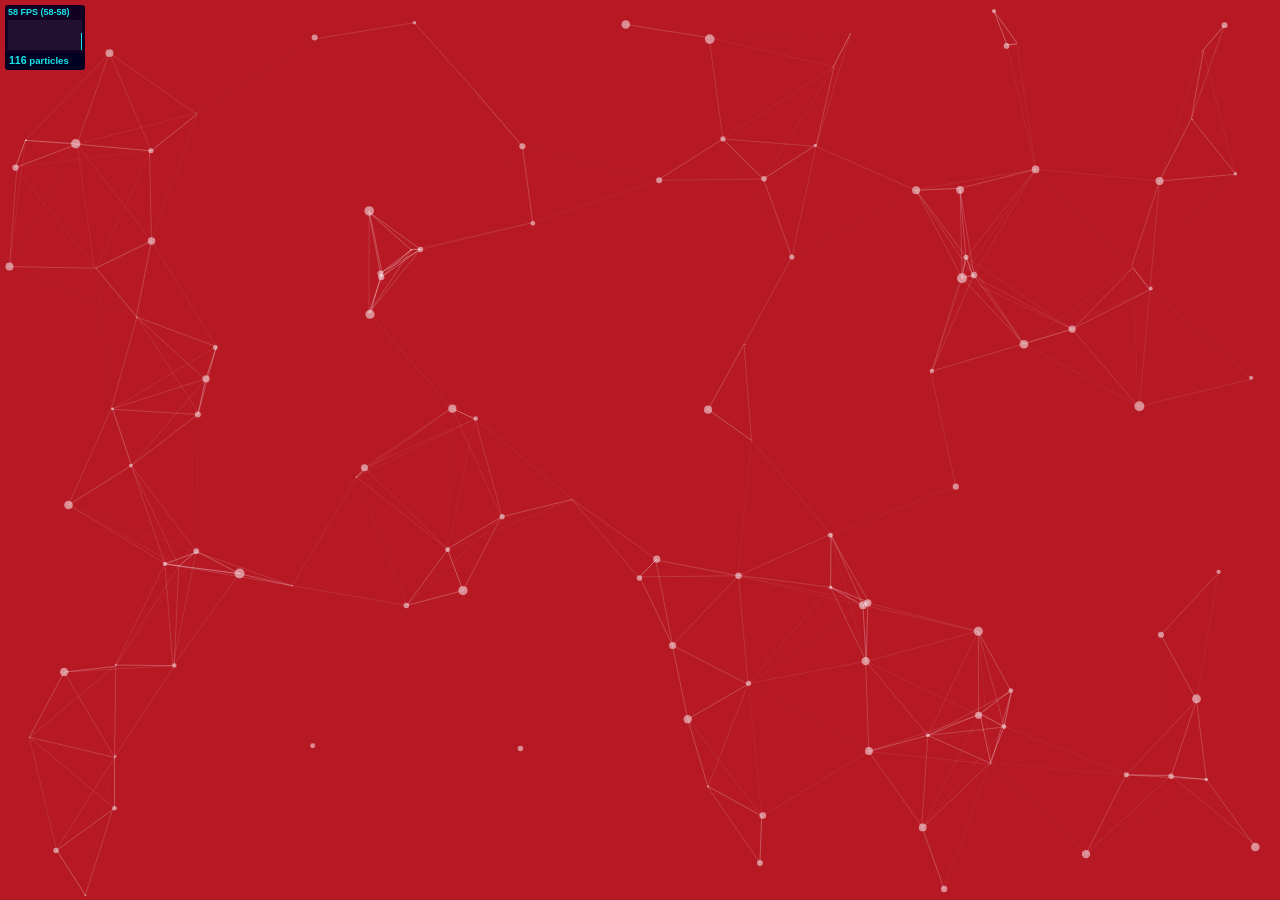
<file: particules/particles.js-master/demo/index.html>
<!DOCTYPE html>
<html lang="en">
<head>
  <meta charset="utf-8">
  <title>particles.js</title>
  <meta name="description" content="particles.js is a lightweight JavaScript library for creating particles.">
  <meta name="author" content="Vincent Garreau" />
  <meta name="viewport" content="width=device-width, initial-scale=1.0, minimum-scale=1.0, maximum-scale=1.0, user-scalable=no">
  <link rel="stylesheet" media="screen" href="css/style.css">
</head>
<body>

<!-- count particles -->
<div class="count-particles">
  <span class="js-count-particles">--</span> particles
</div>

<!-- particles.js container -->
<div id="particles-js"></div>

<!-- scripts -->
<script src="../particles.js"></script>
<script src="js/app.js"></script>

<!-- stats.js -->
<script src="js/lib/stats.js"></script>
<script>
  var count_particles, stats, update;
  stats = new Stats;
  stats.setMode(0);
  stats.domElement.style.position = 'absolute';
  stats.domElement.style.left = '0px';
  stats.domElement.style.top = '0px';
  document.body.appendChild(stats.domElement);
  count_particles = document.querySelector('.js-count-particles');
  update = function() {
    stats.begin();
    stats.end();
    if (window.pJSDom[0].pJS.particles && window.pJSDom[0].pJS.particles.array) {
      count_particles.innerText = window.pJSDom[0].pJS.particles.array.length;
    }
    requestAnimationFrame(update);
  };
  requestAnimationFrame(update);
</script>

</body>
</html>
</file>
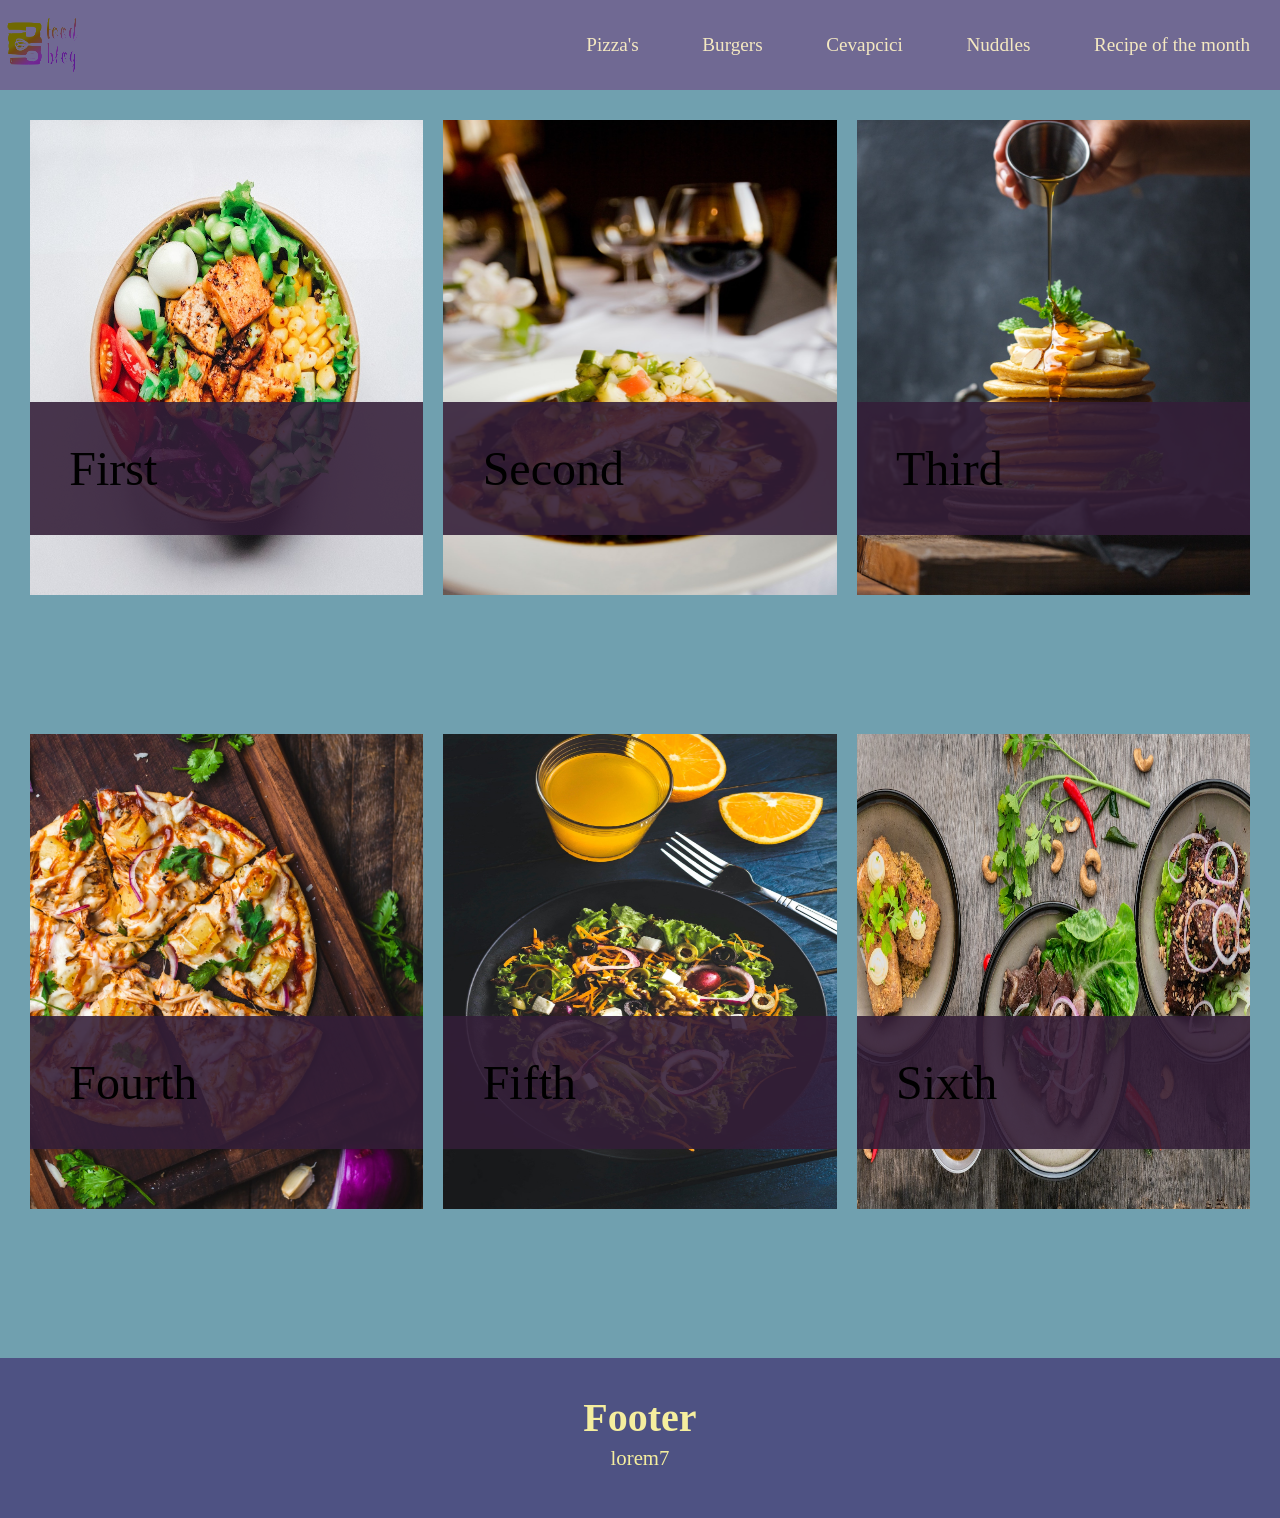
<file: about.html>
<!DOCTYPE html>
<html lang="en">
<head>
  <meta charset="UTF-8">
  <meta http-equiv="X-UA-Compatible" content="IE=edge">
  <link rel="stylesheet" href="style.css">
  <meta name="viewport" content="width=device-width, initial-scale=1.0">
  <title>Food-blog</title>
</head>
 <body>
 <div class="wrapper">

  <div class="navbar1">

    <img src="images/foodblog.jpeg" alt="" class="logo1">

      <nav1>
        <a href="">Pizza's</a>
        <a href="">Burgers</a>
        <a href="">Cevapcici</a>
        <a href="">Nuddles</a>
        <a href="recipe.html" target="_blank">Recipe of the month</a>
      </nav1>
  </div>


  <div class="main-food-blog-container">
    <div>
        <img src="images/anh-nguyen-kcA-c3f_3FE-unsplash.jpg" alt="">
        <p>First</p>
      </div>

      <div>
        <img src="images/casey-lee-awj7sRviVXo-unsplash.jpg" alt="">
        <p>Second</p>
      </div>

      <div>
        <img src="images/chad-montano-eeqbbemH9-c-unsplash.jpg" alt="">
        <p>Third</p>
      </div>

      <div>
        <img src="images/chad-montano-MqT0asuoIcU-unsplash.jpg" alt="">
        <p>Fourth</p>
      </div>

      <div>
        <img src="images/eiliv-aceron-ZuIDLSz3XLg-unsplash.jpg" alt="">
        <p>Fifth</p>
      </div>

      <div>
        <img src="images/lily-banse--YHSwy6uqvk-unsplash.jpg" alt="">
        <p>Sixth</p>
      </div>
  </div>

  <footer>
      <div class="footer-about"></div>

          <h2>Footer</h2>
          <p>lorem7</p>

  </footer>
</div>
  
</body>
</html>
</file>
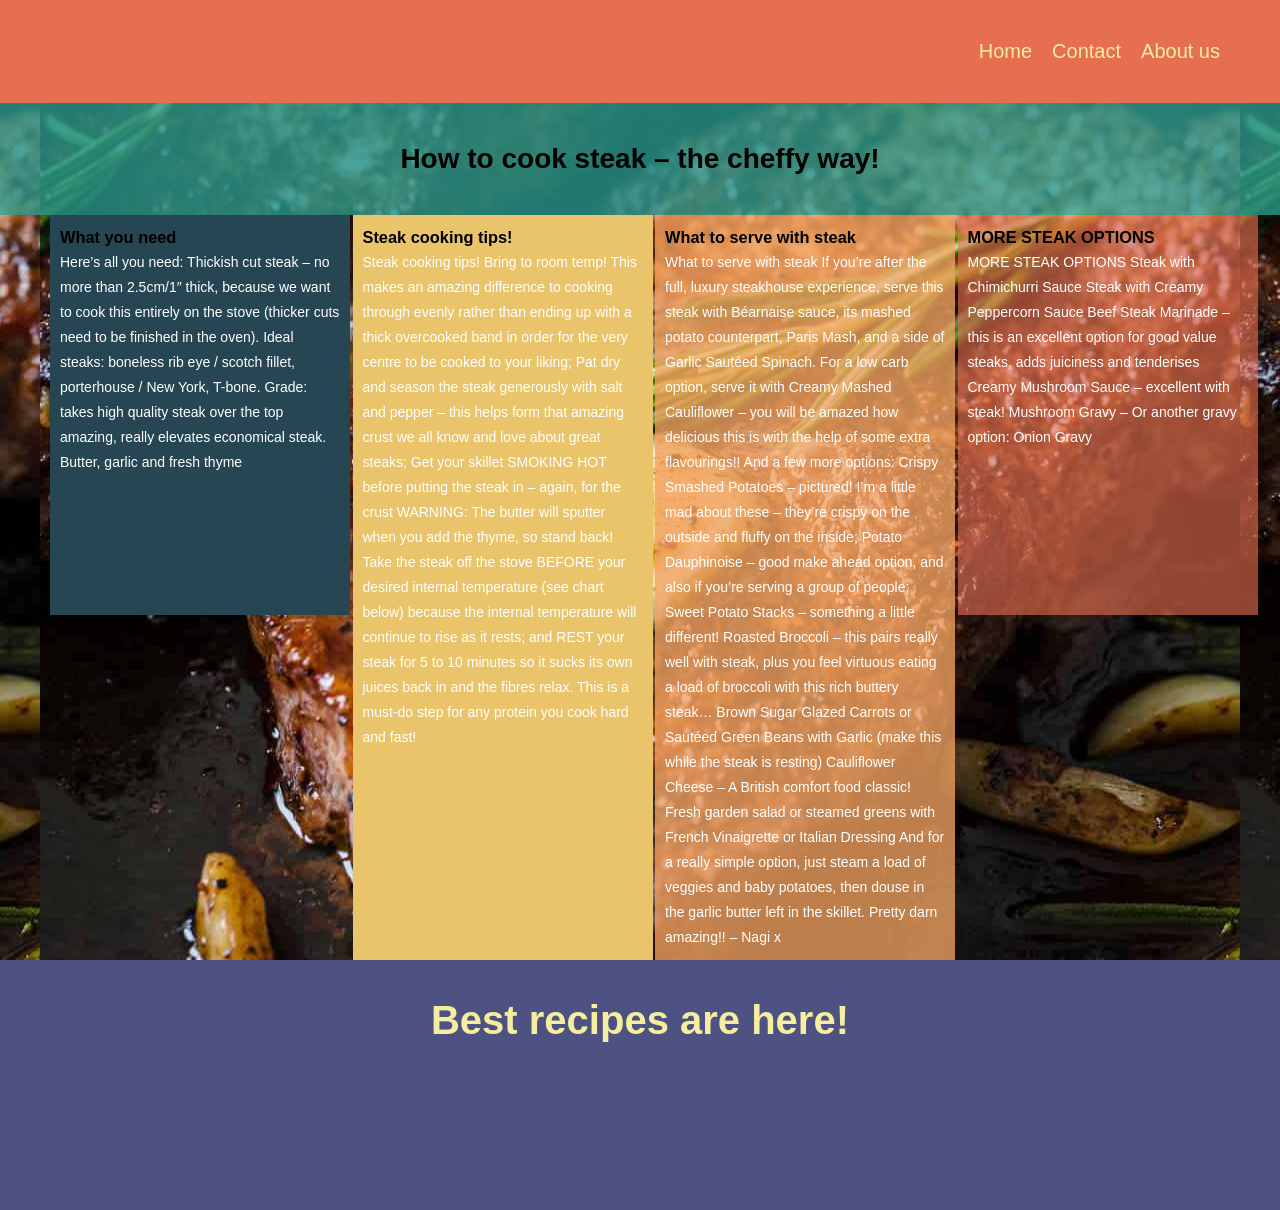
<file: recipe.html>
<!DOCTYPE html>
<html lang="en">
<head>
  <meta charset="UTF-8">
  <meta http-equiv="X-UA-Compatible" content="IE=edge">
  <link rel="stylesheet" href="style.css">
  <meta name="viewport" content="width=device-width, initial-scale=1.0">
  <title>Recipe of the month</title>
</head>
<body class="new-body">

  

    <div class="navi">

        <a href="">Home</a>
        <a href="">Contact</a>
        <a href="">About us</a>
    </div>
  

  <div class="hero-steak">
    <h1>How to cook steak – the cheffy way!</h1>
   </div>


<div class="main-container">

      <div class="container-steak">
          <h3>What you need
          </h3>
            <a href="">Here’s all you need:

              Thickish cut steak – no more than 2.5cm/1″ thick, because we want to cook this entirely on the stove (thicker cuts need to be finished in the oven). Ideal steaks: boneless rib eye / scotch fillet, porterhouse / New York, T-bone. Grade: takes high quality steak over the top amazing, really elevates economical steak.
              
              Butter, garlic and fresh thyme</a>
  
      </div>

        <div class="container-steak1">

          <h3>Steak cooking tips!</h3>
            <a href="">Steak cooking tips!
              Bring to room temp! This makes an amazing difference to cooking through evenly rather than ending up with a thick overcooked band in order for the very centre to be cooked to your liking;
              
              Pat dry and season the steak generously with salt and pepper – this helps form that amazing crust we all know and love about great steaks;
              
              Get your skillet SMOKING HOT before putting the steak in – again, for the crust
              
              WARNING: The butter will sputter when you add the thyme, so stand back!
              
              Take the steak off the stove BEFORE your desired internal temperature (see chart below) because the internal temperature will continue to rise as it rests; and
              
              REST your steak for 5 to 10 minutes so it sucks its own juices back in and the fibres relax. This is a must-do step for any protein you cook hard and fast!
              </a>
          
        </div>

        <div class="container-steak2">
          <h3>What to serve with steak</h3>

          
            <a href="">What to serve with steak
              If you’re after the full, luxury steakhouse experience, serve this steak with Béarnaise sauce, its mashed potato counterpart, Paris Mash, and a side of Garlic Sautéed Spinach.
              
              For a low carb option, serve it with Creamy Mashed Cauliflower – you will be amazed how delicious this is with the help of some extra flavourings!!  And a few more options:
              
              Crispy Smashed Potatoes – pictured! I’m a little mad about these – they’re crispy on the outside and fluffy on the inside;
              
              Potato Dauphinoise – good make ahead option, and also if you’re serving a group of people;
              
              Sweet Potato Stacks – something a little different!
              
              Roasted Broccoli – this pairs really well with steak, plus you feel virtuous eating a load of broccoli with this rich buttery steak…
              
              Brown Sugar Glazed Carrots or Sautéed Green Beans with Garlic (make this while the steak is resting)
              
              Cauliflower Cheese – A British comfort food classic!
              
              Fresh garden salad or steamed greens with French Vinaigrette or Italian Dressing
              
              And for a really simple option, just steam a load of veggies and baby potatoes, then douse in the garlic butter left in the skillet. Pretty darn amazing!! – Nagi x
              
              
              </a>
          
        </div>
        <div class="container-steak3">

         <h3>MORE STEAK OPTIONS</h3>
          
            <a href="">MORE STEAK OPTIONS
              Steak with Chimichurri Sauce
              
              Steak with Creamy Peppercorn Sauce
              
              Beef Steak Marinade – this is an excellent option for good value steaks, adds juiciness and tenderises
              
              Creamy Mushroom Sauce – excellent with steak!
              
              Mushroom Gravy – Or another gravy option: Onion Gravy
              
              
              </a>
          
        </div>
  </div>

  <footer>

    <div class="recipe-footer-container">
          <h2>Best recipes are here!</h2>

    </div>
  </footer>
</body>
</html>
</file>
<file: particules/particles.js-master/demo/css/style.css>
/* =============================================================================
   HTML5 CSS Reset Minified - Eric Meyer
   ========================================================================== */

html,body,div,span,object,iframe,h1,h2,h3,h4,h5,h6,p,blockquote,pre,abbr,address,cite,code,del,dfn,em,img,ins,kbd,q,samp,small,strong,sub,sup,var,b,i,dl,dt,dd,ol,ul,li,fieldset,form,label,legend,table,caption,tbody,tfoot,thead,tr,th,td,article,aside,canvas,details,figcaption,figure,footer,header,hgroup,menu,nav,section,summary,time,mark,audio,video{margin:0;padding:0;border:0;outline:0;font-size:100%;vertical-align:baseline;background:transparent}
body{line-height:1}
article,aside,details,figcaption,figure,footer,header,hgroup,menu,nav,section{display:block}
nav ul{list-style:none}
blockquote,q{quotes:none}
blockquote:before,blockquote:after,q:before,q:after{content:none}
a{margin:0;padding:0;font-size:100%;vertical-align:baseline;background:transparent;text-decoration:none}
mark{background-color:#ff9;color:#000;font-style:italic;font-weight:bold}
del{text-decoration:line-through}
abbr[title],dfn[title]{border-bottom:1px dotted;cursor:help}
table{border-collapse:collapse;border-spacing:0}
hr{display:block;height:1px;border:0;border-top:1px solid #ccc;margin:1em 0;padding:0}
input,select{vertical-align:middle}
li{list-style:none}


/* =============================================================================
   My CSS
   ========================================================================== */

/* ---- base ---- */

html,body{ 
	width:100%;
	height:100%;
	background:#111;
}

html{
  -webkit-tap-highlight-color: rgba(0, 0, 0, 0);
}

body{
  font:normal 75% Arial, Helvetica, sans-serif;
}

canvas{
  display:block;
  vertical-align:bottom;
}


/* ---- stats.js ---- */

.count-particles{
  background: #000022;
  position: absolute;
  top: 48px;
  left: 0;
  width: 80px;
  color: #13E8E9;
  font-size: .8em;
  text-align: left;
  text-indent: 4px;
  line-height: 14px;
  padding-bottom: 2px;
  font-family: Helvetica, Arial, sans-serif;
  font-weight: bold;
}

.js-count-particles{
  font-size: 1.1em;
}

#stats,
.count-particles{
  -webkit-user-select: none;
  margin-top: 5px;
  margin-left: 5px;
}

#stats{
  border-radius: 3px 3px 0 0;
  overflow: hidden;
}

.count-particles{
  border-radius: 0 0 3px 3px;
}


/* ---- particles.js container ---- */

#particles-js{
  width: 100%;
  height: 100%;
  background-color: #b61924;
  background-image: url('');
  background-size: cover;
  background-position: 50% 50%;
  background-repeat: no-repeat;
}
</file>
<file: style.css>
* {
  margin: 0;
  padding: 0;
  box-sizing: border-box;
}
body {
  background-color: #c7ba30;
  font-family: "Poppins";
}

.navbar {
  height: 120px;
  display: flex;
  align-items: center;
  justify-content: space-between;
  background-color: #7871aa;
}

.navbar .logo {
  width: 160px;
  background-color: rgba(220, 239, 245, 0.752);
  mix-blend-mode: darken;
}
nav {
  column-gap: 40px;
  margin-right: 20px;
  font-size: 20px;
}

nav a:hover {
  color: #e76f51;
}

nav a {
  color: #fc870b;
  text-decoration: none;
  padding: 2px 6px 4px 6px;
}
nav a:hover {
  background-color: #1652dd;
  padding: 2px 6px 4px 6px;
  border-radius: 4px;
}

.container {
  display: grid;
  gap: 30px;
  grid-template-columns: repeat(3, 1fr);
  margin: 30px;
}
.container img {
  height: 80%;
  width: 100%;
  border-radius: 16px;
  box-shadow: 2px 6px 12px 2px rgb(101, 100, 100);
}
.container div {
  position: relative;
}
.container p {
  background-color: #cdc5b4c4;
  position: absolute;
  bottom: 55%;
  width: 100%;
  text-align: center;
  padding: 20px;
  font-size: 3rem;
  color: #890ee7;
}
footer {
  background-color: #4e5283;
  height: auto;
  width: 100vw;
  padding-top: 40px;
  color: #f5ee9e;
}
.footer-content {
  display: flex;
  align-items: center;
  justify-content: center;
  flex-direction: column;
}
.footer-content p {
  max-width: 500px;
  margin: 10px auto;
  line-height: 28px;
  font-size: 14px;
  color: #de7c5a;
}
.footer-content h2 {
  font-size: 32px;
}
.socials {
  list-style: none;
  display: flex;
  align-items: center;
  justify-content: center;
}

.socials li {
  padding: 20px;
}

.socials a {
  color: #b3b7ee;
}

.socials a :hover {
  color: #e76f51;
}

.footer-bottom {
  display: flex;
  justify-content: center;
  align-items: center;
  flex-direction: column;
}
.footer-bottom a {
  padding-bottom: 40px;
  text-decoration: none;
}

@media screen and (width < 768px) {
  .container {
    grid-template-columns: 1fr 1fr 1fr;
  }
}
@media screen and (width < 580px) {
  .container {
    grid-template-columns: 1fr;
  }
}

@media screen and (max-width: 768px) {
  .navbar {
    flex-direction: column;
    text-align: center;
  }

  .navbar nav {
    flex-direction: column;
    margin-top: 10px;
  }

  .navbar a {
    margin: 10px 0;
  }
}
body.new-body {
  background-image: url(images/Pan-Seared-Steak-4.jpg);
  position: relative;
  background-position: center;
}
.navigation-bar {
  display: flex;
}
.navi {
  display: flex;
  background-color: #e76f51;
  padding: 40px;
  justify-content: flex-end;
}

.navi a {
  font-size: 20px;
  padding-right: 20px;
  text-decoration: none;
  color: #f5ee9e;
}

.hero-steak {
  display: flex;
  background-color: #2a9d90c3;
  padding: 40px;
  justify-content: center;
}
.container-steak {
  height: 400px;
  width: 300px;
  background-color: #264653;
  padding: 10px;
  text-align: start;
  line-height: 25px;
}
.container-steak1 {
  height: auto;
  width: 300px;
  background-color: #e9c46a;
  padding: 10px;
  text-align: start;
  line-height: 25px;
}
.container-steak2 {
  height: auto;
  width: 300px;
  background-color: #f4a361c5;
  padding: 10px;
  text-align: start;
  line-height: 25px;
}
.container-steak3 {
  height: 400px;
  width: 300px;
  background-color: #e76f519d;
  padding: 10px;
  text-align: start;
  line-height: 25px;
}
.main-container {
  display: grid;
  grid-template-columns: 1fr 1fr 1fr 1fr;
  padding-left: 50px;
  padding-right: 20px;
}
.main-container a {
  text-decoration: none;
  color: white;
}

.recipe-footer-container {
  display: flex;
  justify-content: center;
  align-items: baseline;
  height: 170px;
  width: 100vw;
  bottom: 0;
}

.navbar1 {
  display: flex;
  justify-content: space-between;
  align-items: center;
  background-color: #706993;
}
.navbar1 a {
  text-decoration: none;
  padding: 30px;
  font-size: 1.2rem;
  color: #f4e8c1;
}
.navbar1 .logo1 {
  height: 90px;
  width: 90px;
  mix-blend-mode: darken;
}
.main-food-blog-container {
  display: grid;
  grid-template-columns: 1fr 1fr 1fr;
  gap: 20px;
  margin: 30px;
}
.main-food-blog-container img {
  height: 80%;
  width: 100%;
}
.main-food-blog-container div {
  position: relative;
}
.main-food-blog-container p {
  background-color: #331e38e1;
  position: absolute;
  bottom: 30%;
  width: 100%;
  padding: 10%;
  font-size: 3rem;
}
footer {
  display: flex;
  flex-direction: column;
  justify-content: center;
  align-items: center;
  padding-bottom: 40px;
  line-height: 40px;
  font-size: 1.4rem;
}
footer p {
  font-size: 1.3rem;
}
.footer-bottom p {
  font-size: 1.3rem;
}
.footer-bottom {
  font-size: 1.3rem;
}

footer h2 {
  font-size: 2.5rem;
}

.wrapper {
  background-color: #70a0af;
  font-family: "Poppins";
}

html,
body {
  position: relative;
  height: 100%;
}

body {
  background: #b3b7ee;
  font-family: Helvetica Neue, Helvetica, Arial, sans-serif;
  font-size: 14px;
  color: #000;
  margin: 0;
  padding: 0;
}

.swiper {
  width: 100%;
  padding-top: 50px;
  padding-bottom: 50px;
}

.swiper-slide {
  background-position: center;
  background-size: cover;
  width: 300px;
  height: 300px;
}

.swiper-slide img {
  display: block;
  width: 100%;
  height: 100%;
}
canvas {
  vertical-align: bottom;
}
#particles-js {
  position: fixed;
  width: 100%;
  height: 100%;
  background-color: #cca7a2;
  background-image: url("");
  background-repeat: no-repeat;
  background-size: cover;
  background-position: 50% 50%;
  top: 0;
  z-index: -1;
}
.count-particles {
  background: #000022;
  position: absolute;
  top: 48px;
  left: 0;
  width: 80px;
  color: #13e8e9;
  font-size: 0.8em;
  text-align: left;
  text-indent: 4px;
  line-height: 14px;
  padding-bottom: 2px;
  font-family: Helvetica, Arial, sans-serif;
  font-weight: bold;
}
div.count-particles {
  text-decoration: none;
  display: none;
}
.js-count-particles {
  font-size: 1.1em;
}

#stats,
.count-particles {
  --webkit-user-select: none;
  margin-top: 5px;
  margin-left: 5px;
}
#stats {
  border-radius: 3px 3px 0 0;
  overflow: hidden;
}
.count-particles {
  border-radius: 0 0 3px 3px;
}
.animate__animated {
  display: inline-block;
  margin: 0 0.5rem;

  animation: bounce; /* referring directly to the animation's @keyframe declaration */
  animation-duration: 2s; /* don't forget to set a duration! */
}
</file>
